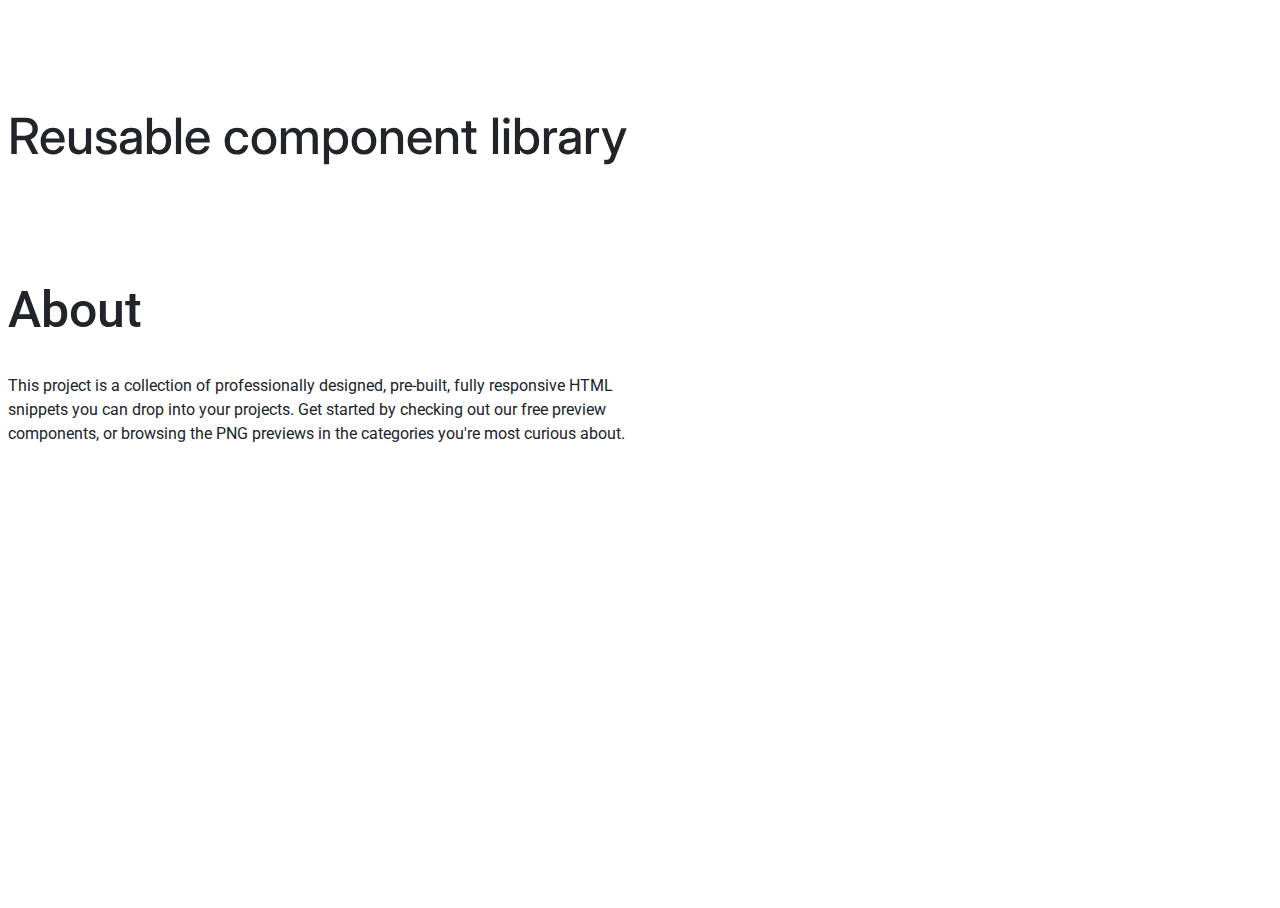
<file: index.html>
<!DOCTYPE html>
<!-- Главная страница -->
<html lang="ru">
    <head>
        <link rel="stylesheet" href="./assets/css/main.css">
    </head>
    <body>
        <div class="page">
            <header class="header">
                <h1 class="header__title">Reusable component library</h1>
            </header>

            <main class="main">
            </main>

            <footer class="footer">
                <h2 class="footer__title">About</h2>
                <p class="footer__text">This project is a collection of professionally designed, pre-built, fully responsive HTML snippets you can drop into your projects. Get started by checking out our free preview components, or browsing the PNG previews in the categories you're most curious about.</p>
            </footer>
        </div>
    </body>
</html>
</file>
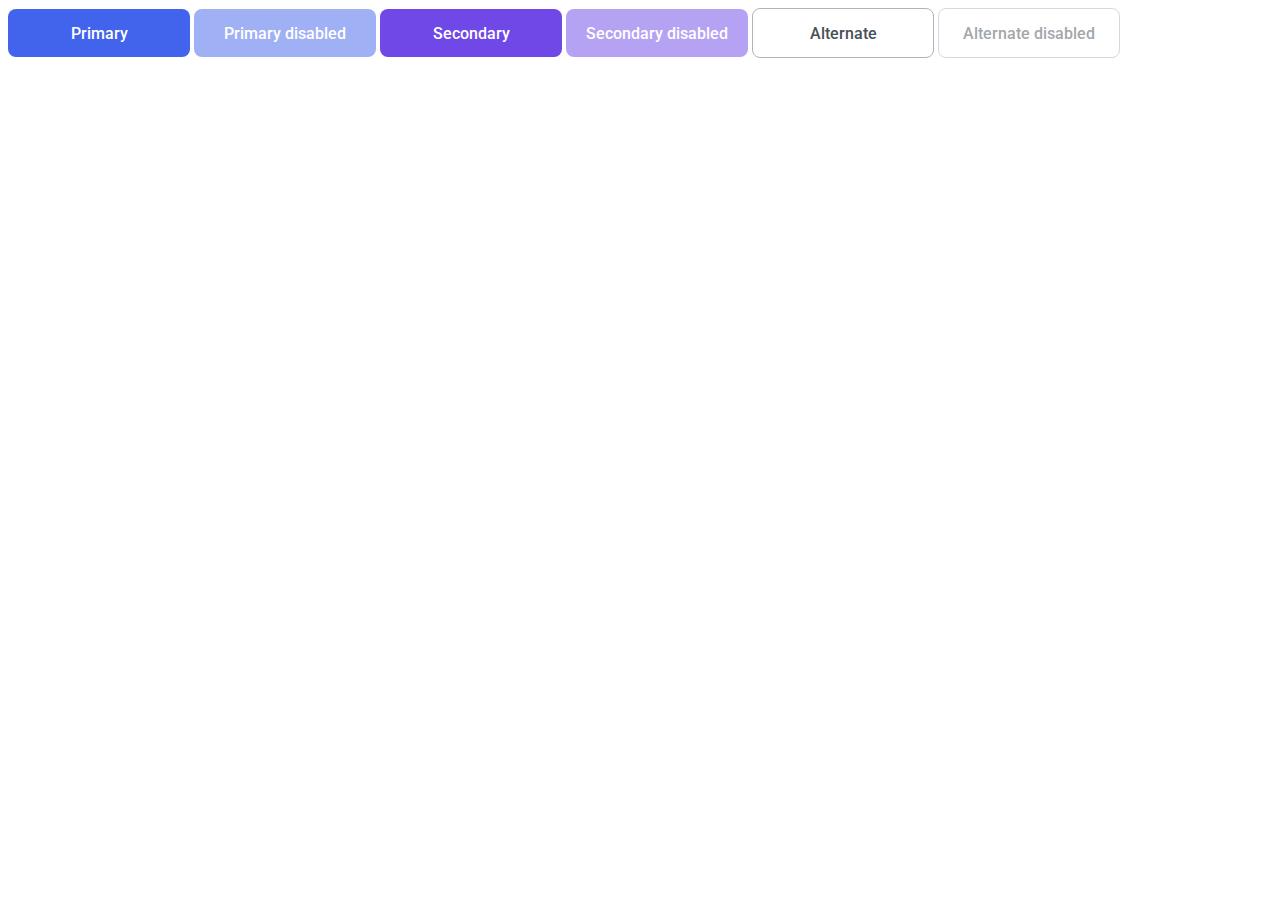
<file: 03-lection1/01-button/index.html>
<!DOCTYPE html>
<!-- Страница с кнопкой -->
<html lang="ru">
    <head>
        <link rel="stylesheet" href="../../assets/css/main.css">
        <link rel="stylesheet" href="./button.css">
    </head>
    <body>
        <button class="button button_primary">
            Primary
        </button>
        <button class="button button_primary" disabled>
            Primary disabled
        </button>
        <button class="button button_secondary">
            Secondary
        </button>
        <button class="button button_secondary" disabled>
            Secondary disabled
        </button>
        <button class="button button_alternate">
            Alternate
        </button>
        <button class="button button_alternate" disabled>
            Alternate disabled
        </button>
    </body>
</html>
</file>
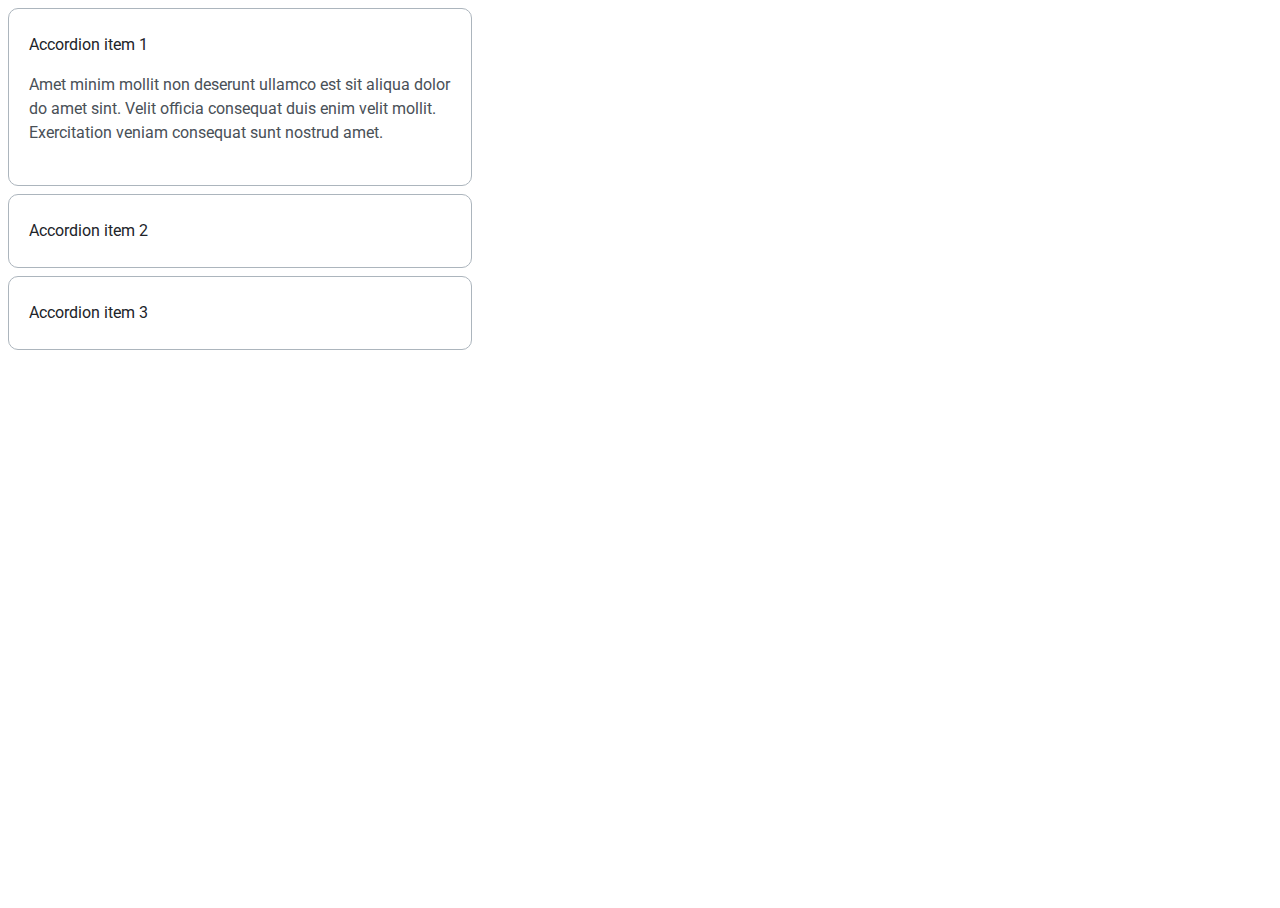
<file: 03-lection1/02-accordion/index.html>
<!DOCTYPE html>
<!-- Страница с аккордеоном -->
<html lang="ru">
    <head>
        <link rel="stylesheet" href="../../assets/css/main.css">
        <link rel="stylesheet" href="./accordion.css">
        <link rel="stylesheet" href="../../assets/fonts/fonts.css">
    </head>
    <body>
        <div class="accordion">
            <details open class="accordion__item">
                <summary class="accordion__title">
                    Accordion item 1
                </summary>
                <p class="accordion__content">
                    Amet minim mollit non deserunt ullamco est sit aliqua dolor do amet sint. Velit officia consequat duis enim velit mollit. Exercitation veniam consequat sunt nostrud amet.
                </p>
            </details>
            <details class="accordion__item">
                <summary class="accordion__title">
                    Accordion item 2
                </summary>
                <p class="accordion__content">
                    Hidden content
                </p>
            </details>
            <details class="accordion__item">
                <summary class="accordion__title">
                    Accordion item 3
                </summary>
                <p class="accordion__content">
                    Hidden content
                </p>
            </details>
        </div>
    </body>
</html>
</file>
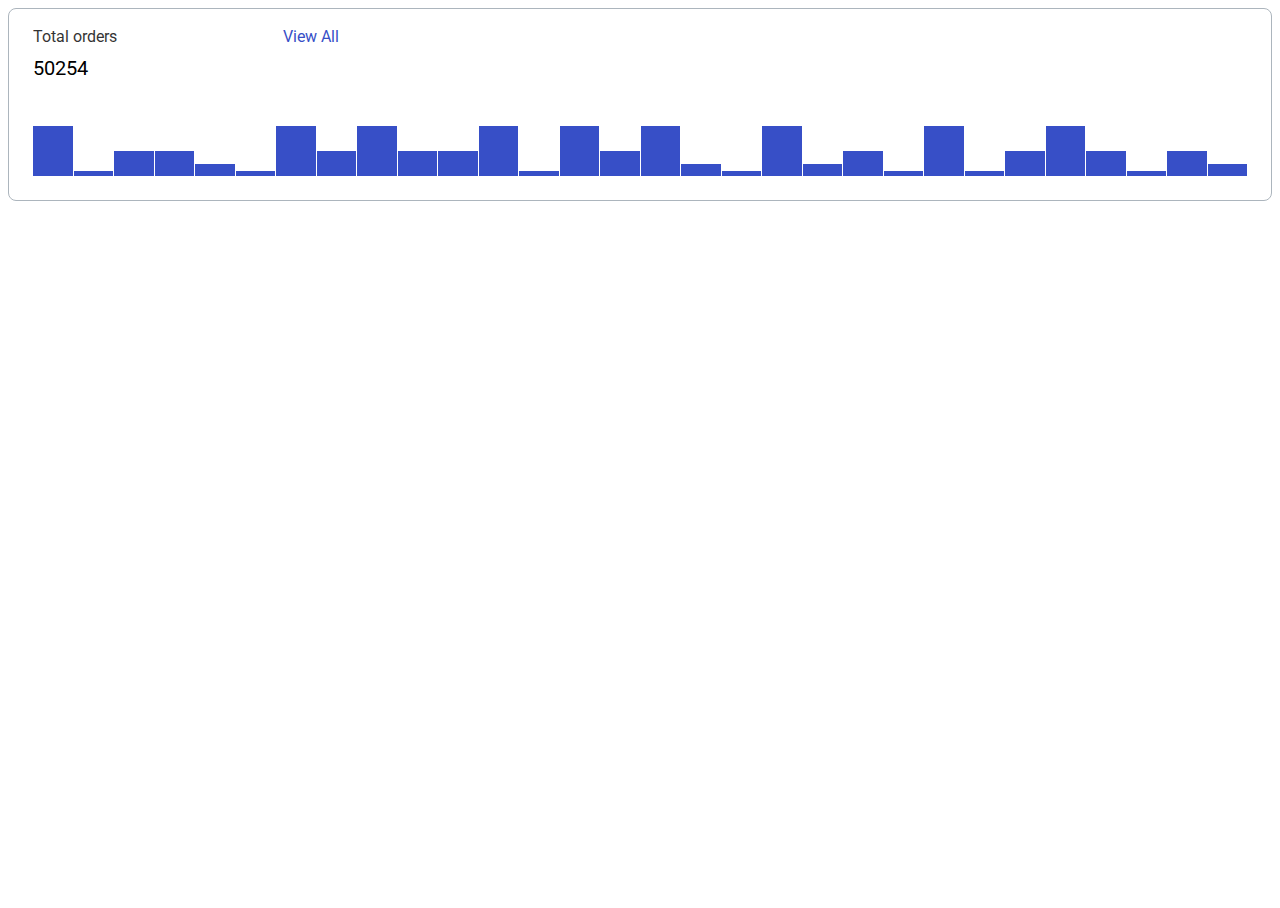
<file: 04-lection2/01-histogram/index.html>
<!DOCTYPE html>
<!-- Страница с гистограммой -->
<html lang="ru">
    <head>
        <link rel="stylesheet" href="../../assets/css/main.css">
        <link rel="stylesheet" href="./histogram.css">
    </head>
    <body>
        <div class="histogram">
            <div class="histogram__text">
                 <div class="histogram__opacity-text">Total orders</div>
                 <a class="histogram__auxillary-text" href="">View All</a>
            </div>
            <div class="histogram__number">50254</div>
            <div class="histogram__chart">
                    <div class="histogram__chart-element chart__element_full-height"></div>
                    <div class="histogram__chart-element chart__element_x-small-height"></div>
                    <div class="histogram__chart-element chart__element_medium-height"></div>
                    <div class="histogram__chart-element chart__element_medium-height"></div>
                    <div class="histogram__chart-element chart__element_small-height"></div>
                    <div class="histogram__chart-element chart__element_x-small-height"></div>
                    <div class="histogram__chart-element chart__element_full-height"></div>
                    <div class="histogram__chart-element chart__element_medium-height"></div>
                    <div class="histogram__chart-element chart__element_full-height"></div>
                    <div class="histogram__chart-element chart__element_medium-height"></div>
                    <div class="histogram__chart-element chart__element_medium-height"></div>
                    <div class="histogram__chart-element chart__element_full-height"></div>
                    <div class="histogram__chart-element chart__element_x-small-height"></div>
                    <div class="histogram__chart-element chart__element_full-height"></div>
                    <div class="histogram__chart-element chart__element_medium-height"></div>
                    <div class="histogram__chart-element chart__element_full-height"></div>
                    <div class="histogram__chart-element chart__element_small-height"></div>
                    <div class="histogram__chart-element chart__element_x-small-height"></div>
                    <div class="histogram__chart-element chart__element_full-height"></div>
                    <div class="histogram__chart-element chart__element_small-height"></div>
                    <div class="histogram__chart-element chart__element_medium-height"></div>
                    <div class="histogram__chart-element chart__element_x-small-height"></div>
                    <div class="histogram__chart-element chart__element_full-height"></div>
                    <div class="histogram__chart-element chart__element_x-small-height"></div>
                    <div class="histogram__chart-element chart__element_medium-height"></div>
                    <div class="histogram__chart-element chart__element_full-height"></div>
                    <div class="histogram__chart-element chart__element_medium-height"></div>
                    <div class="histogram__chart-element chart__element_x-small-height"></div>
                    <div class="histogram__chart-element chart__element_medium-height"></div>
                    <div class="histogram__chart-element chart__element_small-height"></div>
            </div>
        </div>
    </body>
</html>
</file>
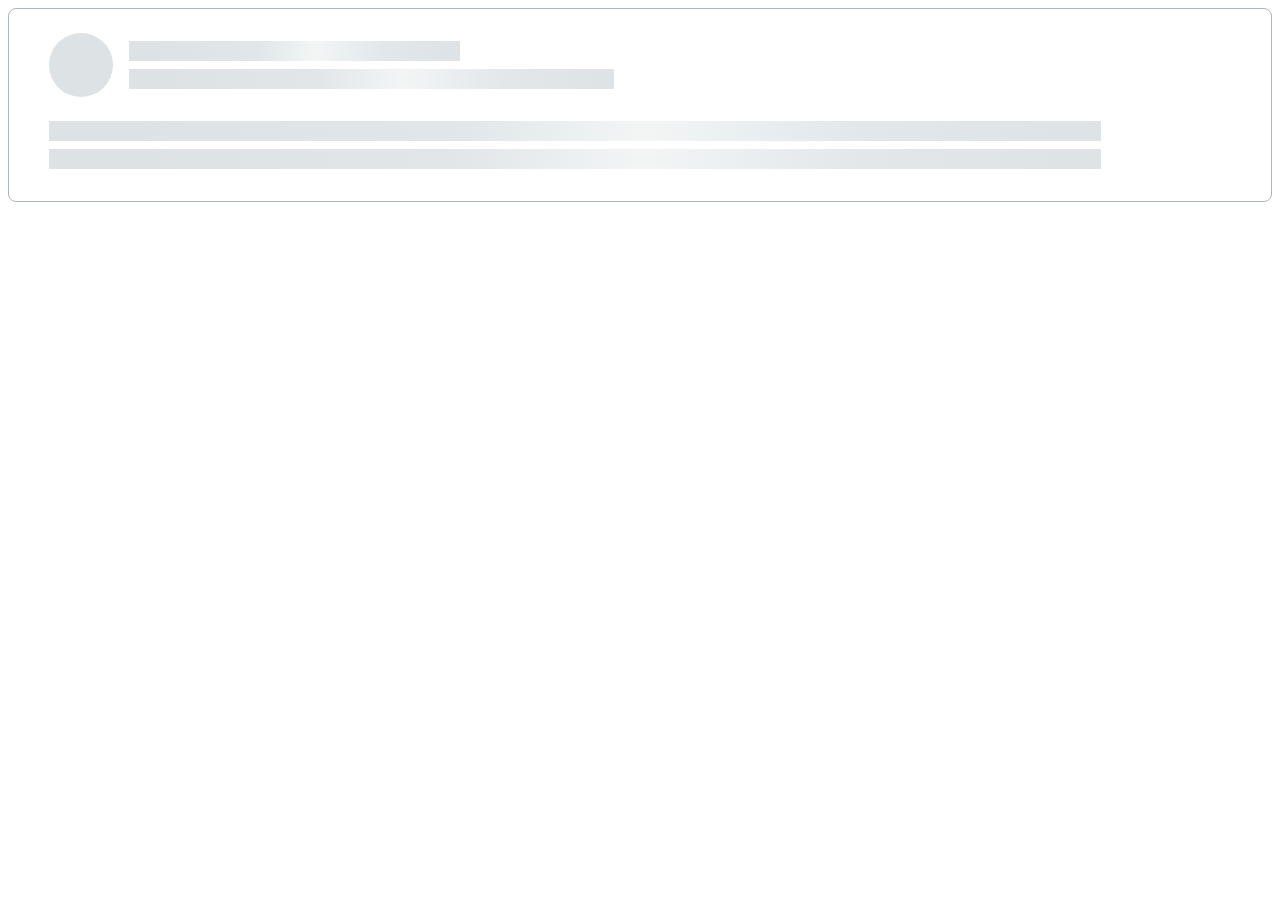
<file: 04-lection2/02-skeleton/index.html>
<!DOCTYPE html>
<!-- Страница со скелетоном -->
<html lang="ru">
    <head>
        <link rel="stylesheet" href="../../assets/css/main.css">
        <link rel="stylesheet" href="./skeleton.css">
    </head>
    <body>
        <div class="skeleton">
            <div class="skeleton__header">
                <svg class="image" width="64" height="64" viewBox="0 0 64 64" fill="none" xmlns="http://www.w3.org/2000/svg">
                    <circle cx="32" cy="32" r="32" fill="#DDE2E5"/>
                </svg>
                <div class="skeleton__top">
                    <div class="skeleton__element skeleton__element_small"></div>
                    <div class="skeleton__element skeleton__element_medium"></div>
                </div>
            </div>

            <div class="skeleton__bottom">
                <div class="skeleton__element skeleton__element_large"></div>
                <div class="skeleton__element skeleton__element_large"></div>
            </div>

        </div>
    </body>
</html>
</file>
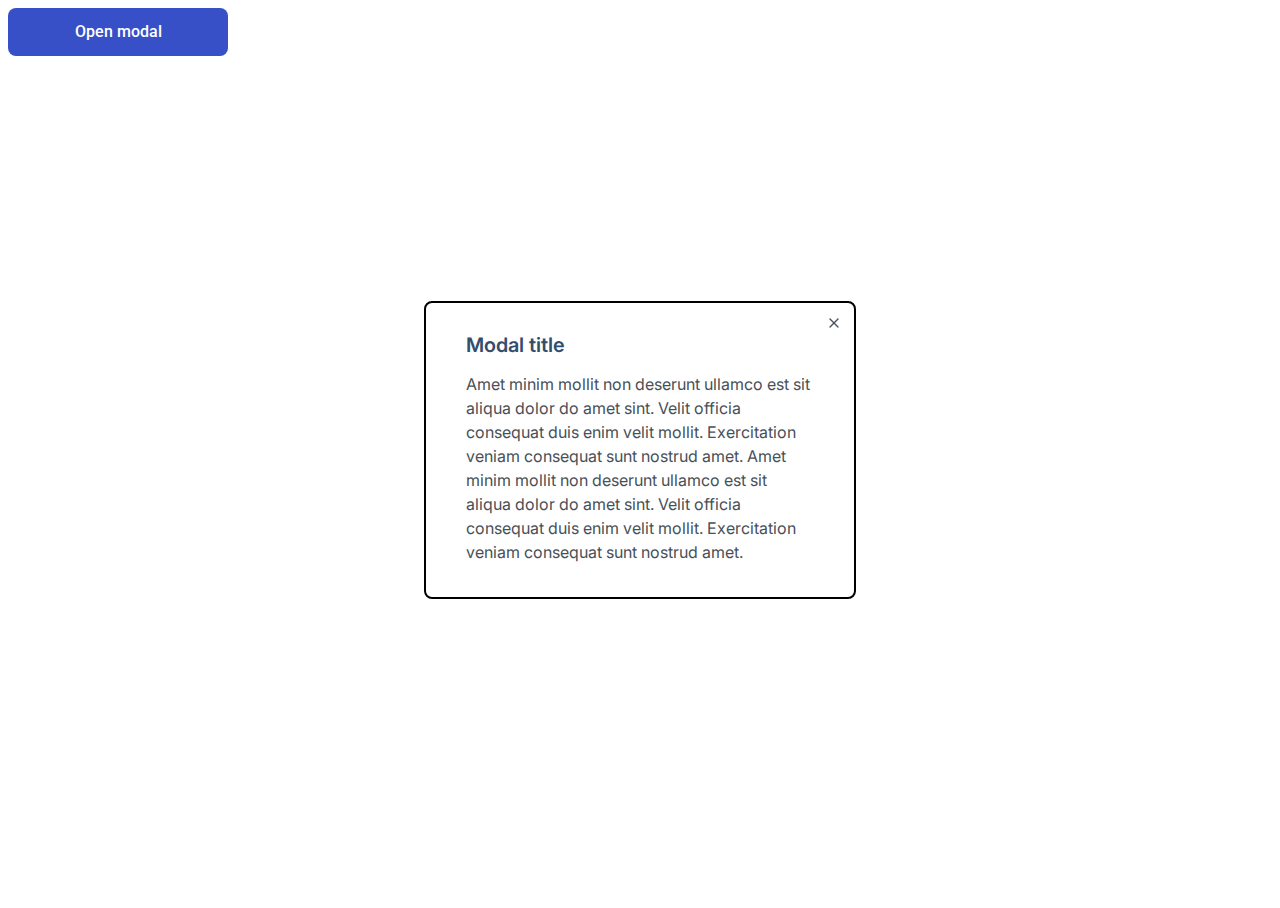
<file: 05-lection3/02-modal/index.html>
<!DOCTYPE html>
<!-- Страница с модалкой -->
<html lang="ru">
    <head>
        <link rel="stylesheet" href="../../assets/css/main.css">
        <link rel="stylesheet" href="./modal.css">
        <title>Modal</title>
    </head>
    <body>
        <button class="button button_primary" id="modal-open">Open modal</button>
        <div class="modal" id="modal">
            <span class="modal__title">Modal title</span>
            <div class="modal__close" id="modal-close">
                <svg width="16" height="16" viewBox="0 0 16 16" fill="none" xmlns="http://www.w3.org/2000/svg">
                    <path fill-rule="evenodd" clip-rule="evenodd" d="M12.4714 3.52861C12.7318 3.78896 12.7318 4.21107 12.4714 4.47141L4.47141 12.4714C4.21107 12.7318 3.78896 12.7318 3.52861 12.4714C3.26826 12.2111 3.26826 11.789 3.52861 11.5286L11.5286 3.52861C11.789 3.26826 12.2111 3.26826 12.4714 3.52861Z" fill="#495057"/>
                    <path fill-rule="evenodd" clip-rule="evenodd" d="M3.52861 3.52861C3.78896 3.26826 4.21107 3.26826 4.47141 3.52861L12.4714 11.5286C12.7318 11.789 12.7318 12.2111 12.4714 12.4714C12.2111 12.7318 11.789 12.7318 11.5286 12.4714L3.52861 4.47141C3.26826 4.21107 3.26826 3.78896 3.52861 3.52861Z" fill="#495057"/>
                </svg> 
            </div>
            <p class="modal__text">Amet minim mollit non deserunt ullamco est sit aliqua dolor do amet sint. Velit officia consequat duis enim velit mollit. Exercitation veniam consequat sunt nostrud amet. Amet minim mollit non deserunt ullamco est sit aliqua dolor do amet sint. Velit officia consequat duis enim velit mollit. Exercitation veniam consequat sunt nostrud amet.</p>
        </div>
    </body>
    <script src="./index.js"></script> 
</html>
</file>
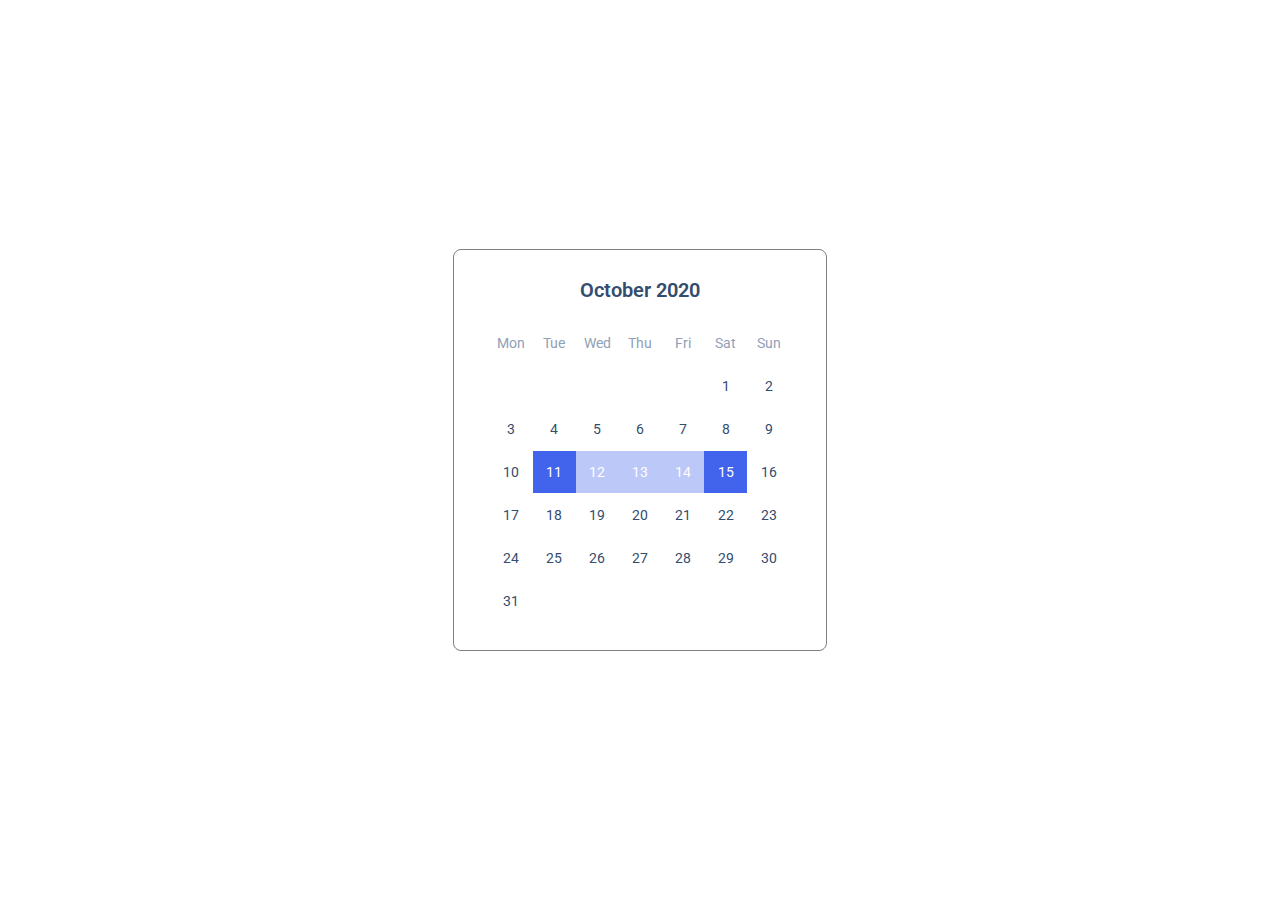
<file: 05-lection3/03-calendar/index.html>
<!DOCTYPE html>
<html lang="en">
<head>
    <meta charset="UTF-8">
    <title>Calendar</title>
    <link rel="stylesheet" href="../../assets/css/main.css">
    <link rel="stylesheet" href="./calendar.css">
    <link rel="stylesheet" href="./index.css">
</head>
<body>
    <div class="calendar">
        <div class="calendar__title">October 2020</div>
        <div class="calendar__wrapper">
            <div class="calendar__inner">
                <span class="calendar__item calendar__item_day">Mon</span>
                <span class="calendar__item calendar__item_day">Tue</span>
                <span class="calendar__item calendar__item_day">Wed</span>
                <span class="calendar__item calendar__item_day">Thu</span>
                <span class="calendar__item calendar__item_day">Fri</span>
                <span class="calendar__item calendar__item_day">Sat</span>
                <span class="calendar__item calendar__item_day">Sun</span>
                <span class="calendar__item"></span>
                <span class="calendar__item"></span>
                <span class="calendar__item"></span>
                <span class="calendar__item"></span>
                <span class="calendar__item"></span>
                <span class="calendar__item">1</span>
                <span class="calendar__item">2</span>
                <span class="calendar__item">3</span>
                <span class="calendar__item">4</span>
                <span class="calendar__item">5</span>
                <span class="calendar__item">6</span>
                <span class="calendar__item">7</span>
                <span class="calendar__item">8</span>
                <span class="calendar__item">9</span>
                <span class="calendar__item">10</span>
                <span class="calendar__item calendar__item_active">11</span>
                <span class="calendar__item calendar__item_between-active">12</span>
                <span class="calendar__item calendar__item_between-active">13</span>
                <span class="calendar__item calendar__item_between-active">14</span>
                <span class="calendar__item calendar__item_active">15</span>
                <span class="calendar__item">16</span>
                <span class="calendar__item">17</span>
                <span class="calendar__item">18</span>
                <span class="calendar__item">19</span>
                <span class="calendar__item">20</span>
                <span class="calendar__item">21</span>
                <span class="calendar__item">22</span>
                <span class="calendar__item">23</span>
                <span class="calendar__item">24</span>
                <span class="calendar__item">25</span>
                <span class="calendar__item">26</span>
                <span class="calendar__item">27</span>
                <span class="calendar__item">28</span>
                <span class="calendar__item">29</span>
                <span class="calendar__item">30</span>
                <span class="calendar__item">31</span>
            </div>
        </div>
    </div>
</body>
</html>
</file>
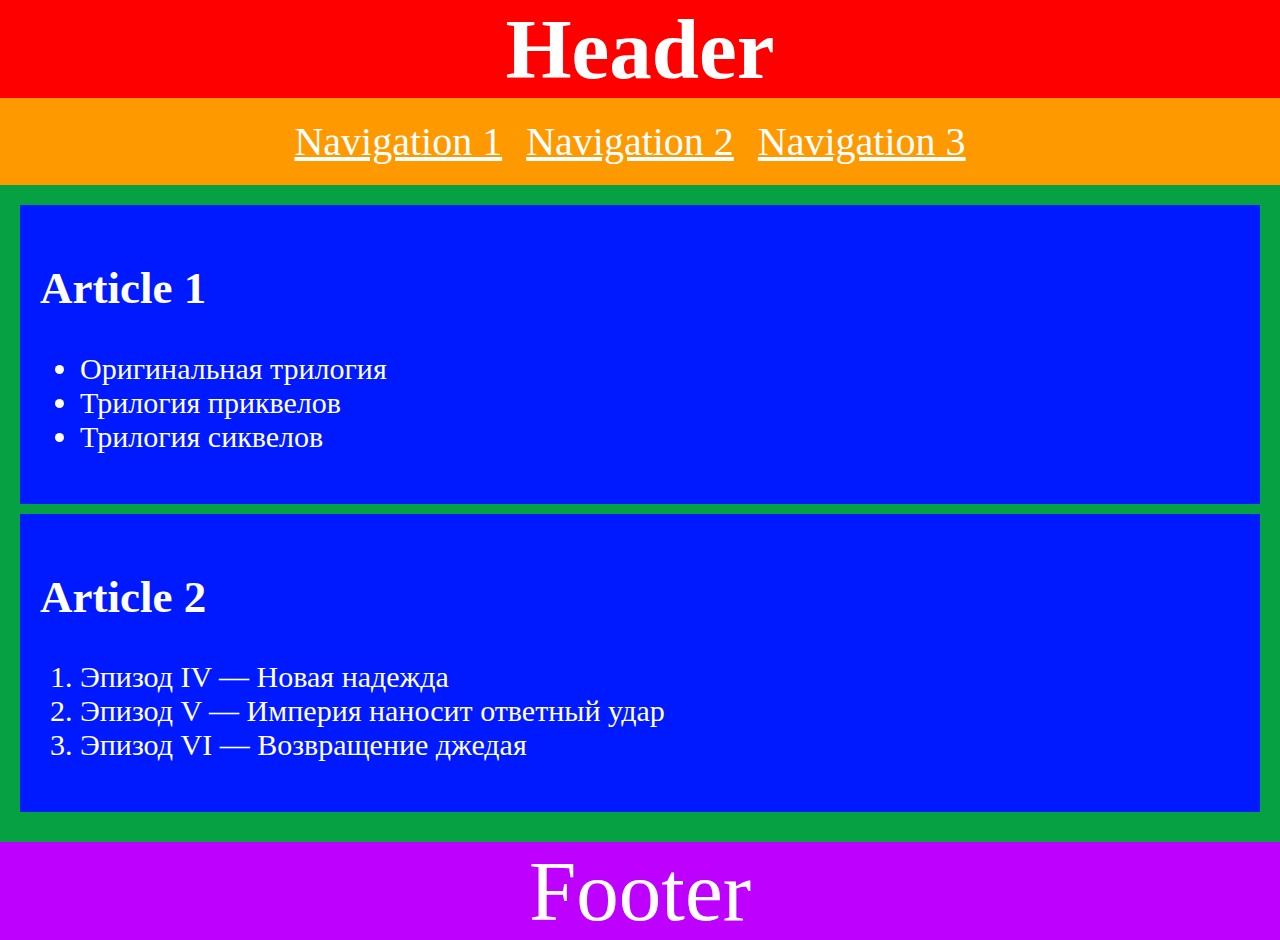
<file: 02-dz0/01-semantic-mockup/solution.html>
<!DOCTYPE html>
<html lang="ru">
  <head>
    <meta charset="utf-8">
    <title>Семантическая разметка страницы</title>
    <style>
      body {
        color: white;
        margin: 0;
      }

      .header {
        background: #FF0000;
        text-align: center;
      }

      .title {
        font-size: 85px;
        margin: 0;
      }

      .navigation {
        background: #FF9900;
        padding: 20px;
      }

      .link {
        font-size: 40px;
        color: white;
        margin-right: 20px;
      }

      .main {
        background: #05A143;
        padding: 20px;
      }

      .article {
        background: #001AFF;
        padding: 20px;
        font-size: 30px;
        margin-bottom: 10px;
      }

      .footer {
        background: #BD00FF;
        text-align: center;
        font-size: 85px;
      }
    </style>
  </head>
  <body>
    <header class="header">
      <h1 class="title">Header</h1>
      <nav class="navigation">
        <a class="link" href="#">Navigation 1</a>
        <a class="link" href="#">Navigation 2</a>
        <a class="link" href="#">Navigation 3</a>
      </nav>
    </header>
    <main class="main">
      <article class="article">
        <h2>Article 1</h2>
        <ul>
          <li>Оригинальная трилогия</li>
          <li>Трилогия приквелов</li>
          <li>Трилогия сиквелов</li>
        </ul>
      </article>
      <article class="article">
        <h2>Article 2</h2>
        <ol>
          <li>Эпизод IV — Новая надежда</li>
          <li>Эпизод V — Империя наносит ответный удар	</li>
          <li>Эпизод VI — Возвращение джедая</li>
        </ol>
      </article>
    </main>
    <footer class="footer">Footer</footer>
  </body>
</html>
</file>
<file: assets/css/main.css>
@import '../fonts/fonts.css';
@import '../../components/page/page.css';
@import '../../components/header/header.css';
@import '../../components/preview/preview.css';
@import '../../components/footer/footer.css';
@import '../../components/container/container.css';
@import '../../components/card/card.css';


:root {
    --white: #ffffff;
    --black: #212429;
    --pink: #F784AD;
    --purple: #7048E8;
    --blue: #374FC7;
    --red: #F03D3E;
    --grey-1: #F8F9FA;
    --grey-2: #DDE2E5;
    --grey-3: #ACB5BD;
    --grey-4: #495057;

    --error: var(--red);
    --success: var(--blue);

    --primary: var(--blue);
    --secondary: var(--purple);
}

* {
    font-family: 'Roboto', sans-serif;
}

html {
    height: 100%;
}

body {
    min-height: 100vh;
}
</file>
<file: 03-lection1/01-button/button.css>
/* Стилизация кнопки */

.button {
    border: none;
    outline: none;

    display: inline-block;
    border-radius: 8px;
    padding: 15px 20px 14px;
    text-align: center;
    font-size: 16px;
    line-height: 19px;
    font-weight: 500;
    cursor: pointer;
    min-width: 182px;
}

.button:disabled {
    opacity: 0.5;
    cursor: default;
}

/* Primary */

.button_primary {
    background: #4263EB;
    color: #FFFFFF;

    transition: opacity 200ms ease-in-out, background 200ms ease-in-out;
}

.button_primary:hover {
    background: #2342C0;
}

/* Возвращаем цвет на такой же, какой был у primary */
.button_primary:hover:disabled {
    background: #4263EB;
}

/* Secondary */

.button_secondary {
    background: #7048E8;
    color: #FFFFFF;

    transition: opacity 200ms ease-in-out, background 200ms ease-in-out;
}

/* Альтернатива возвращению цвета */
.button_secondary:hover:not(:disabled) {
    background: #5028C6;
}

/* Alternate */

.button_alternate {
    border: 1px solid #ACB5BD;
    background: transparent;
    color: #495057;

    transition: border-color 0.2s ease-in-out;
}

/* Альтернатива возвращению цвета */
.button_alternate:hover:not(:disabled) {
    border-color: #212429;
}
</file>
<file: 03-lection1/02-accordion/accordion.css>
/* Стилизация аккордеона */

.accordion {
    color: var(--black);

    font-family: Inter;
    font-size: 16px;
    font-weight: 400;
    line-height: 24px;
    letter-spacing: 0em;
    text-align: left;
}

.accordion__item::-webkit-details-marker {
    display: none;
}

.accordion__item {
    border: 1px solid var(--grey-3);
    margin-bottom: 8px;
    padding: 24px 0 24px 20px;
    border-radius: 10px;

    width: 35%;

    cursor: default;
}

.accordion__item:last-child {
    margin-bottom: 0;
}

.accordion__title {
    color: var(--black);
    display: inline;
}

.accordion__content {
    color: var(--grey-4);
}
</file>
<file: assets/fonts/fonts.css>
@import url('https://fonts.googleapis.com/css2?family=Roboto:ital,wght@0,100;0,300;0,400;0,500;0,700;0,900;1,100;1,300;1,400;1,500;1,700;1,900&display=swap');

@import url('https://fonts.googleapis.com/css2?family=Inter&display=swap');

@import url('https://fonts.googleapis.com/css2?family=Source+Sans+3:ital,wght@0,200..900;1,200..900&display=swap');
</file>
<file: 04-lection2/01-histogram/histogram.css>
.histogram {
    display: flex;
    flex-direction: column;
    box-sizing: border-box;
    padding: 16px 24px 24px;
    flex-shrink: 0;
    gap: 6px;

    border: 1px solid var(--grey-3);
    border-radius: 8px;

    font-family: Inter;
    color: var(--Black);
    font-size: 16px;
    font-style: normal;
    font-weight: 400;
    line-height: 24px;
}

.histogram__text {
    display: flex;
    justify-content: space-between;
    max-width: 306px;
}

.histogram__number {
    font-size: 20px;
    line-height: 26px;
    padding-bottom: 39px;
}

.histogram__opacity-text {
    opacity: 0.8;
}

.histogram__auxillary-text {
    color: var(--blue);
    text-decoration: none;
}

.histogram__chart {
    display: flex;
    align-items: flex-end;
    height: 50px;
    gap: 1px;
}

.histogram__chart-element {
    background-color: var(--blue);
    flex-grow: 1;
}

.chart__element_full-height{
    height: 100%;
}

.chart__element_medium-height {
    height: 50%;
}

.chart__element_small-height {
    height: 25%;
}

.chart__element_x-small-height {
    height: 10%;
}
</file>
<file: 04-lection2/02-skeleton/skeleton.css>
.skeleton{
    display: flex;
    flex-direction: column;
    flex-shrink: 0;
    gap: 24px;
    border: 1px solid var(--grey-3);
    border-radius: 8px;

    padding: 24px 40px 32px 40px;
}

.skeleton__header{
    display: flex;
    align-items: center;
    gap: 16px;
}

.skeleton__top {
    display: flex;
    flex-direction: column;
    flex-grow: 1;
    gap: 8px;
}

.skeleton__element {
    height: 20px;
    background-color: var(--grey-2);
    background: linear-gradient(93deg, #DDE2E5 6.44%, #E2E6E8 38.47%, #F3F5F5 56.48%, #E3E7EA 77.5%, #DDE2E5 102.52%);
}

.skeleton__element_small {
    width: 30%;
}

.skeleton__element_medium {
    width: 44%;
}

.skeleton__element_large {
    width: 89%;
}

.skeleton__bottom {
    display: flex;
    flex-direction: column;
    gap: 8px;
}
</file>
<file: 05-lection3/02-modal/modal.css>
.button {
    color: var(--white);
    font-family: Roboto;
    font-weight: 500;
    font-size: 16px;
    line-height: 18.75px;
    padding: 14.6px 66.5px;
    background: var(--blue);

    border-radius: 8px;
    border: 0;
    outline: none;

    transition: opacity 200ms ease-in-out, background 200ms ease-in-out;
}

.button:hover {
    background: #2342C0;
}

.modal {
    position: absolute;
    margin: auto;
    top: 0; left: 0; bottom: 0; right: 0;
    z-index: 999;
    width: 428px;
    height: 294px;
    border-radius: 8px;
    border: 2px solid black;
}

.modal__title{
    position: absolute;
    top: 30px;
    left: 40px;
    color: #334D6E;
    font-family: Inter;
    font-size: 20px;
    font-style: normal;
    font-weight: 600;
    line-height: 24px;
}

.modal__close {
    position: absolute;
    right: 12px;
    top: 12px;
}

.modal__text {
    position: absolute;
    bottom: 33px;
    left: 40px;
    right: 40px;
    margin: 0;
    color: var(--grey-4);
    font-family: Inter;
    font-size: 16px;
    font-style: normal;
    font-weight: 400;
    line-height: 24px;
}
</file>
<file: 05-lection3/03-calendar/calendar.css>
.calendar {
    border: 1px solid gray;
    border-radius: 8px;
    padding: 28px 36px;
    width: 100%;
    max-width: 300px;
}

.calendar__title {
    font-weight: 600;
    font-size: 20px;
    line-height: 24px;
    color: #334D6E;
    text-align: center;
    margin-bottom: 20px;
}

.calendar__wrapper {
    padding-bottom: 100%;
    position: relative;
}

.calendar__inner {
    position: absolute;
    top: 0;
    bottom: 0;
    left: 0;
    right: 0;
    display: grid;
    grid-template-columns: repeat(7, 1fr);
}

.calendar__item {
    display: flex;
    justify-content: center;
    align-items: center;
    font-size: 14px;
    line-height: 20px;
    color: #334D6E;
}

.calendar__item_day {
    color: #90A0B7;
}

.calendar__item_active {
    background: #4263EB;
    color: white;
}

.calendar__item_between-active {
    background: #a0b1f5b3;
    color: white;
}
</file>
<file: 05-lection3/03-calendar/index.css>
html {
    height: 100%;
}

body {
    margin: 0;
    display: flex;
    justify-content: center;
    align-items: center;
    height: 100%;
}
</file>
